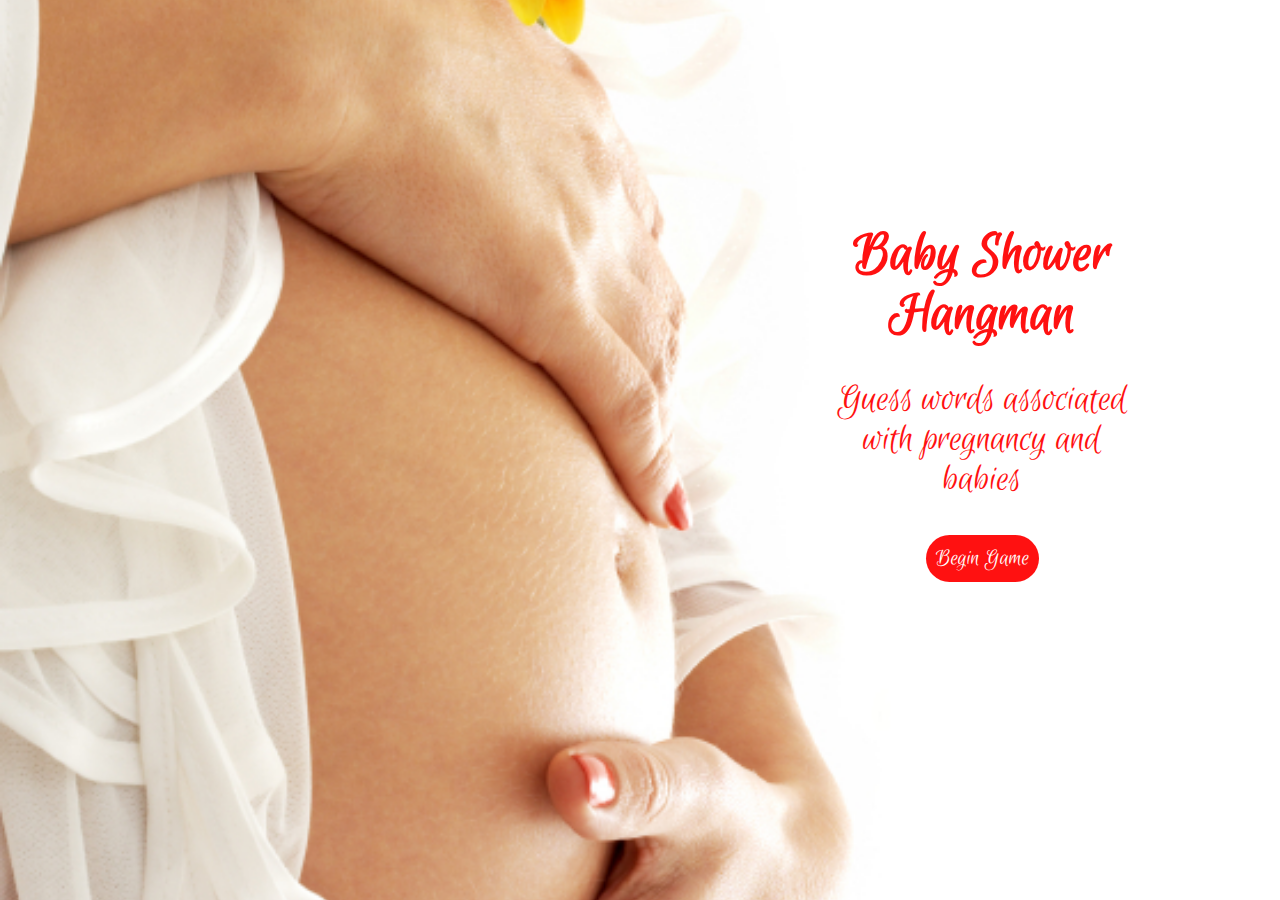
<file: baby.html>
<!DOCTYPE html>
<html lang="en">
<head>
  <meta charset="UTF-8">
  <title>Baby Shower Hangman</title>
  <link rel="stylesheet" type="text/css" href="assets/css/reset.css">
  <link rel="stylesheet" type="text/css" href="assets/css/hangman.css">
  <!-- <script src="https://code.jquery.com/jquery-3.1.1.min.js"></script> -->
  <link href="https://fonts.googleapis.com/css?family=Butterfly+Kids|Euphoria+Script|Princess+Sofia|Sail" rel="stylesheet">
</head>

<body id="landingPage">
<!-- landing page container -->
<div class="container" id="landingWords">
  <div class="row">
    <h2>Baby Shower Hangman</h2>
    <br>
    <div id= "instructions"><h4>Guess words associated with pregnancy and babies</h4></div>
    <br>
    <a href="hangman.html"><input id="enter" name="refresh" type="button" value="Begin Game"></a>
  </div>
</div>

</body>
</html>
</file>
<file: assets/css/hangman.css>
html {
  background-image: url('../images/belly.jpg');
  background-size: cover;
  background-repeat: no-repeat;
  background-position: center;
  background-attachment: fixed;
  left: 0;
  right: 0;
  min-height: 100%;
  width: 100%;
}

#userInput {
  background-color: black;
  color: white;
}


#newGame {
  background-color: black;
  color: white;
}

input {
  background-color: #FF1111;
  font-color: white;
  color: white;
  font-size: 24px;
  padding: 10px;
  border: 2px;
  border-radius: 25px;
  width: auto;
  font-family: 'Euphoria Script', cursive;
}

#landingPage {
  position: absolute;
  top: 25%;
  margin-left: 65%;
  color: #FF1111;
  font-size: 35px;
  text-align: center;
  width: 300px;
  font-family: 'Euphoria Script', cursive;
}

#hangmanPage {
  position: absolute;
  top: 15%;
  margin-left: 65%;
  color: #FF1111;
  font-size: 30px;
  text-align: center;
  font-family: 'Euphoria Script', cursive;
}

h1 {
  font-size: 75px;
  font-weight: bold;
}

h2 {
  font-size: 60px;
  font-weight: bold;
}

h4 {
  font-size: 40px;
}

p {
  font-size: 30px;
}
</file>
